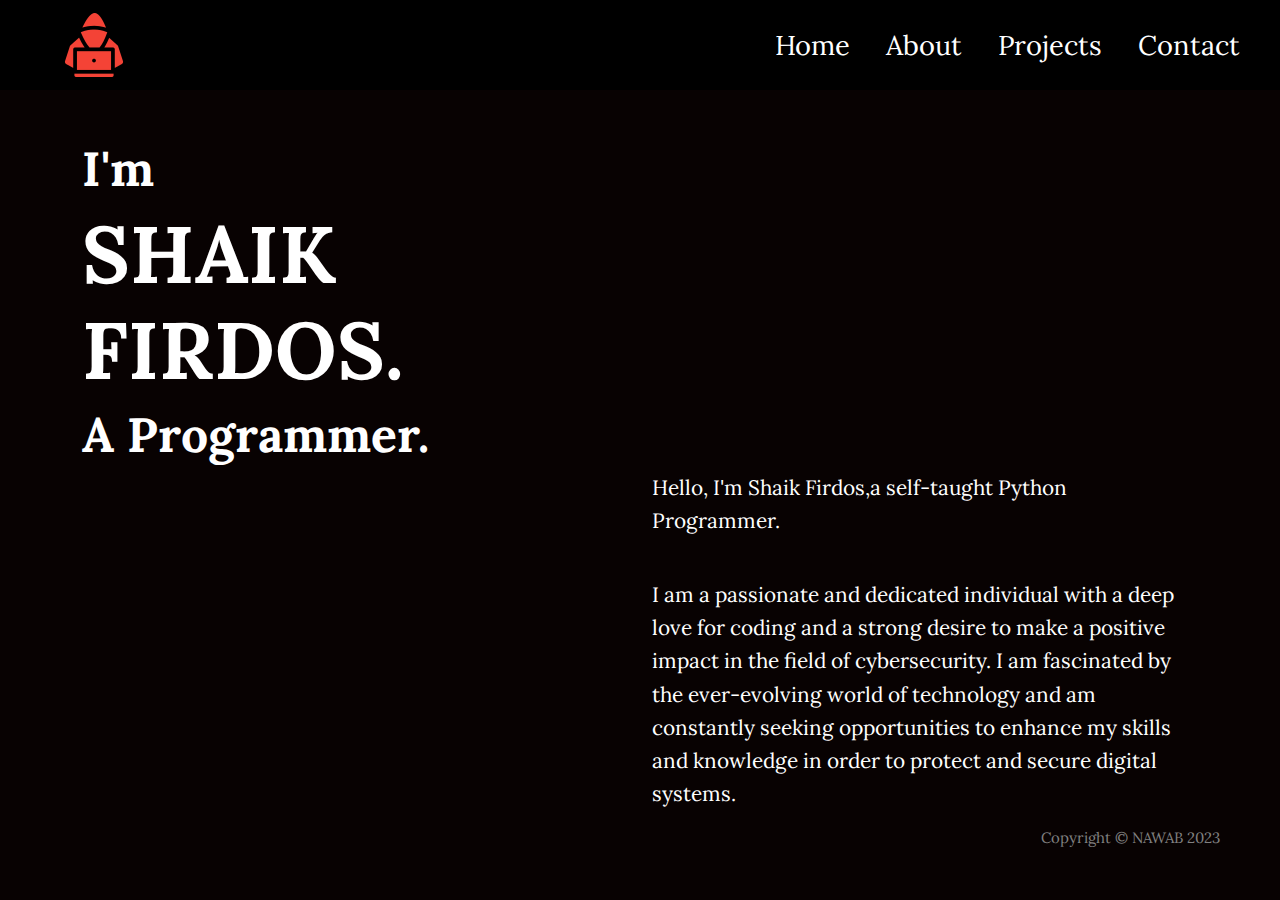
<file: index.html>
<!DOCTYPE html>
<html lang="en" dir="ltr">

<head>
    <meta name="viewport" content="width=device-width, initial-scale=1.0" charset="utf-8">
    <link rel="preconnect" href="https://fonts.googleapis.com">
    <link rel="preconnect" href="https://fonts.gstatic.com" crossorigin>
    <link href="https://fonts.googleapis.com/css2?family=Lora:ital,wght@0,400;1,700&display=swap" rel="stylesheet">
    <link href="https://cdn.jsdelivr.net/npm/bootstrap@5.3.0/dist/css/bootstrap.min.css" rel="stylesheet">
    <link rel="stylesheet" href="./styles.css">
    <link rel="icon" type="image/x-icon" href="./images/favicon.ico">
    <title>Portfolio</title>
</head>

<body>
    <nav class="navbar navbar-expand-lg navbar-dark bg-black">
        <div class="container-fluid">
            <img src="./images/hacker.png" alt="python-logo" class="navbar-brand">
            <button class="navbar-toggler" type="button" data-bs-toggle="collapse" data-bs-target="#navbarSupportedContent" aria-controls="navbarSupportedContent" aria-expanded="false" aria-label="Toggle navigation">
                <span class="navbar-toggler-icon"></span>
            </button>
            <div class="collapse navbar-collapse justify-content-end" id="navbarSupportedContent">
                <ul class="navbar-nav">
                    <li class="nav-item">
                        <a class="nav-link" aria-current="page" href="./index.html">Home</a>
                    </li>
                    <li class="nav-item">
                        <a class="nav-link" href="./about.html">About</a>
                    </li>
                    <li class="nav-item">
                        <a class="nav-link" href="./projects.html">Projects</a>
                    </li>
                    <li class="nav-item">
                        <a class="nav-link" href="./contact.html">Contact</a>
                    </li>
                </ul>
            </div>
        </div>
    </nav>

    <main>
        <div class="container index-container">
            <div class="row">
                <div class="col-lg-6 col1">
                    <h2 class="intro">I'm</h2>
                    <h1 class="name">SHAIK FIRDOS.</h1>
                    <h2 class="intro">A Programmer.</h2>
                </div>
                <div class="col-lg-6 offset-lg-6 offset-sm-0 col2">
                    <p class="about">Hello, I'm Shaik Firdos,a self-taught Python Programmer.</p>
                    <br>
                    <p class="about">I am a passionate and dedicated individual with a deep love for coding and a strong desire to make a positive impact in the field of cybersecurity. I am fascinated by the ever-evolving world of technology and am constantly
                        seeking opportunities to enhance my skills and knowledge in order to protect and secure digital systems.</p>
                </div>
            </div>
        </div>
    </main>

    <footer>
        <div class="copyright">
            <p>Copyright © NAWAB 2023</p>
        </div>
    </footer>
    <script src="https://cdn.jsdelivr.net/npm/bootstrap@5.3.0/dist/js/bootstrap.bundle.min.js"></script>
    <script type="text/javascript" src="index.js"></script>
</body>

</html>
</file>
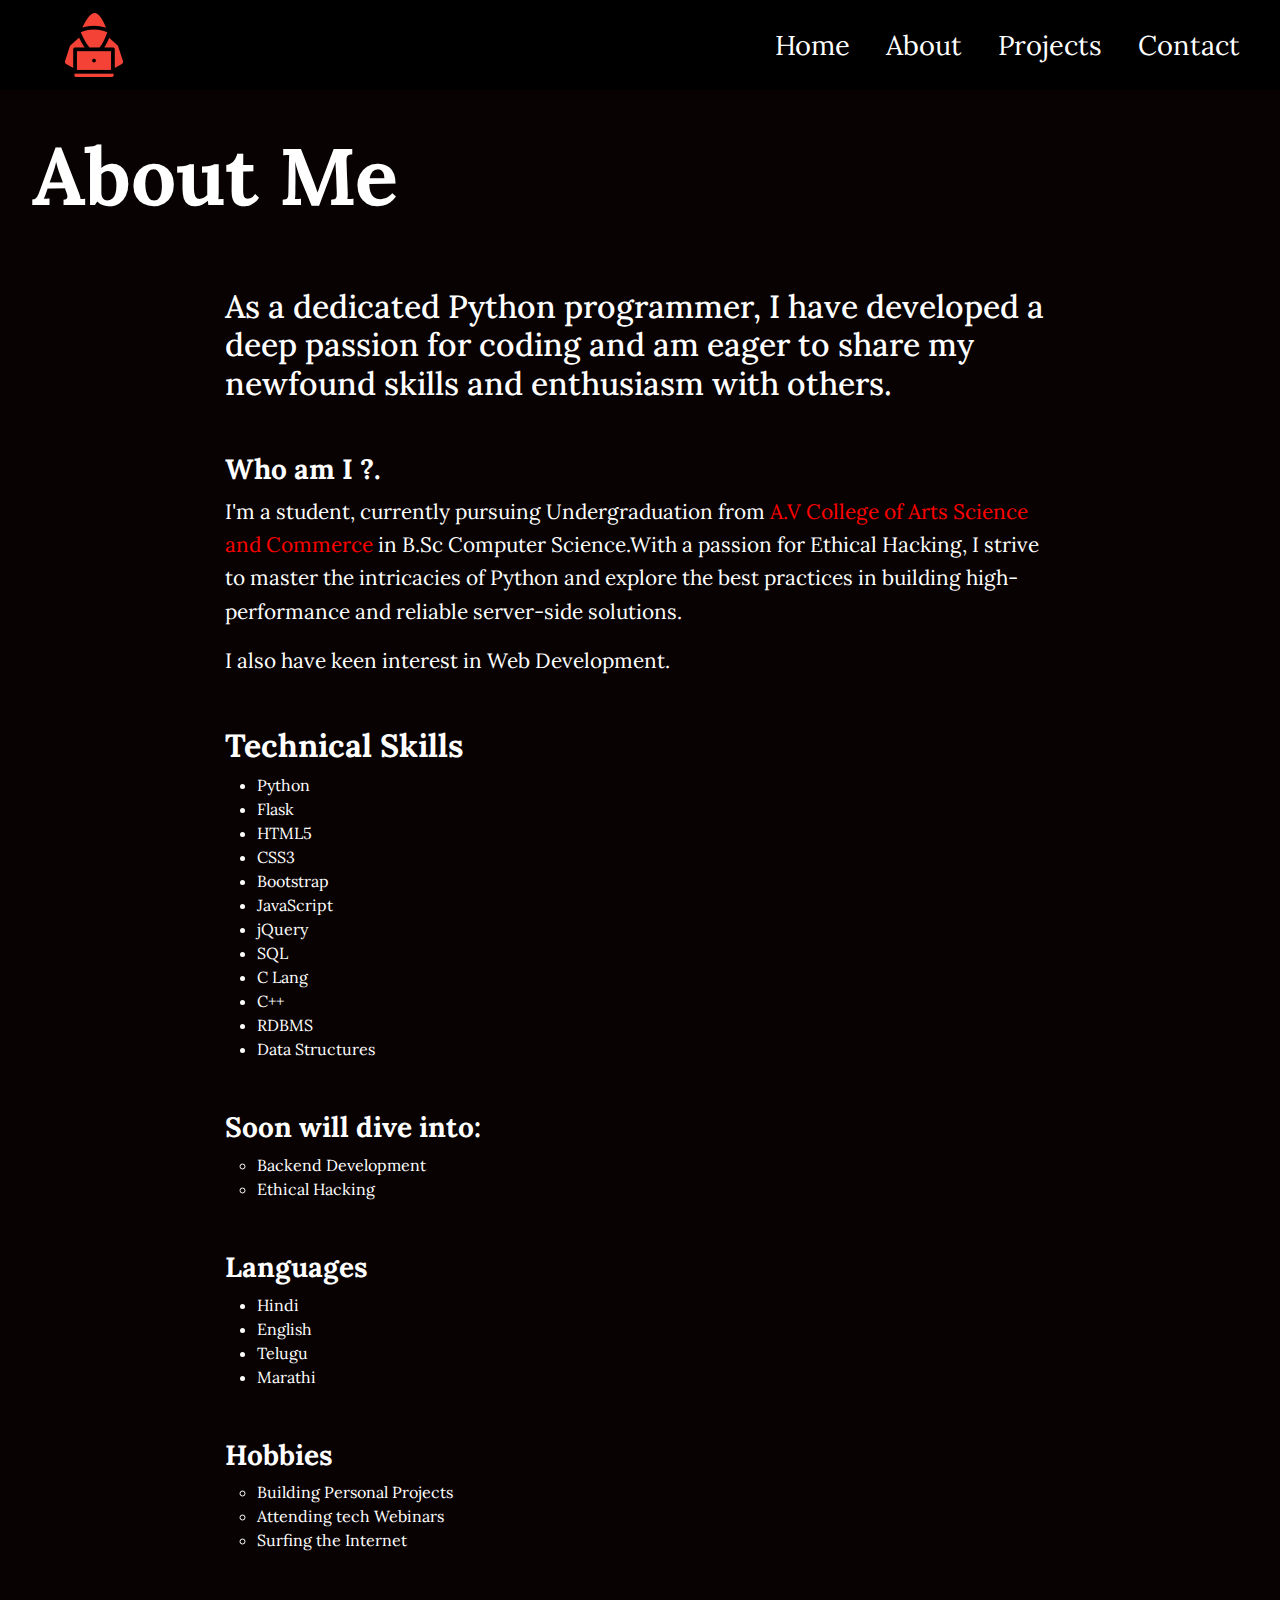
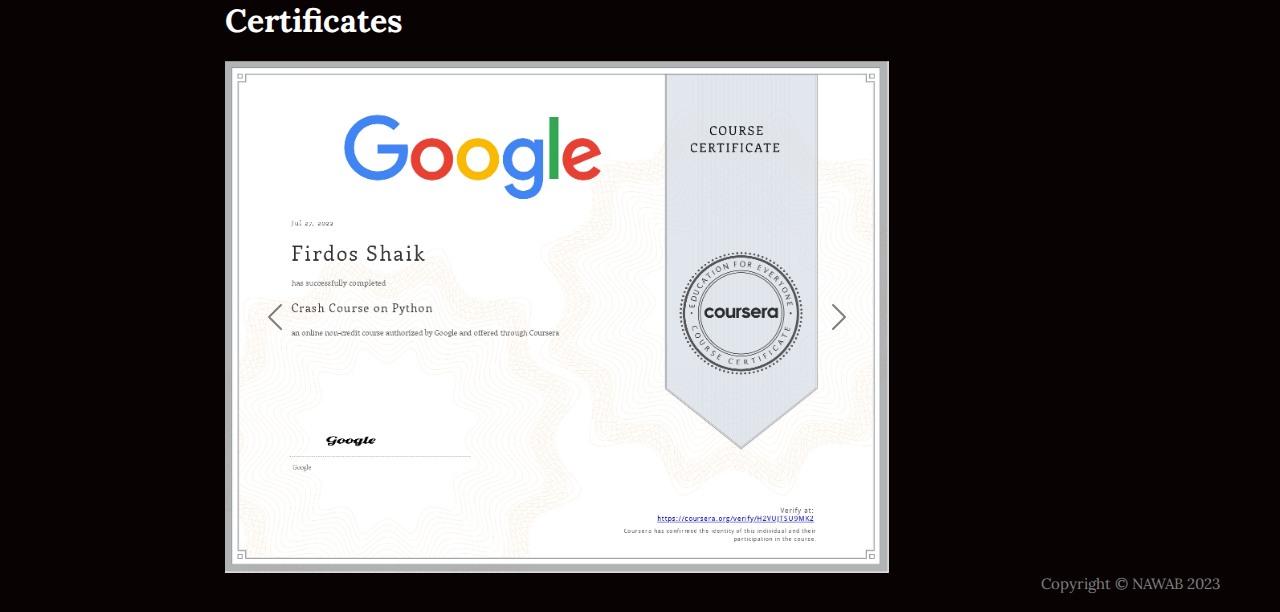
<file: about.html>
<!DOCTYPE html>
<html lang="en" dir="ltr">

<head>
    <meta name="viewport" content="width=device-width, initial-scale=1.0" charset="utf-8">
    <link rel="preconnect" href="https://fonts.googleapis.com">
    <link rel="preconnect" href="https://fonts.gstatic.com" crossorigin>
    <link href="https://fonts.googleapis.com/css2?family=Lora:ital,wght@0,400;1,700&display=swap" rel="stylesheet">
    <link href="https://cdn.jsdelivr.net/npm/bootstrap@5.3.0/dist/css/bootstrap.min.css" rel="stylesheet">
    <link rel="stylesheet" href="./styles.css">
    <link rel="icon" type="image/x-icon" href="./images/favicon.ico">
    <title>Portfolio</title>
</head>

<body>
    <nav class="navbar fixed-top navbar-expand-lg navbar-dark bg-black">
        <div class="container-fluid">
            <img src="./images/hacker.png" alt="python-logo" class="navbar-brand">
            <button class="navbar-toggler" type="button" data-bs-toggle="collapse" data-bs-target="#navbarSupportedContent" aria-controls="navbarSupportedContent" aria-expanded="false" aria-label="Toggle navigation">
                <span class="navbar-toggler-icon"></span>
            </button>
            <div class="collapse navbar-collapse justify-content-end" id="navbarSupportedContent">
                <ul class="navbar-nav">
                    <li class="nav-item">
                        <a class="nav-link" aria-current="page" href="./index.html">Home</a>
                    </li>
                    <li class="nav-item">
                        <a class="nav-link" href="./about.html">About</a>
                    </li>
                    <li class="nav-item">
                        <a class="nav-link" href="./projects.html">Projects</a>
                    </li>
                    <li class="nav-item">
                        <a class="nav-link" href="./contact.html">Contact</a>
                    </li>
                </ul>
            </div>
        </div>
    </nav>

    <main>
        <div class="top-container">
            <h1 class="heading">About Me</h1>
        </div>
        <div class="container about-container">
            <div class="row container-row">
                <div class="col-8 column">
                    <h2 class="subtitle">As a dedicated Python programmer, I have developed a deep passion for coding and am eager to share my newfound skills and enthusiasm with others.</h2>
                    <h3 class="myself">Who am I ?.</h3>
                    <p class="info">I'm a student, currently pursuing Undergraduation from <a href="http://avcollege.in/" class="college">
                            A.V College of Arts Science and Commerce
                        </a> in B.Sc Computer Science.With a passion for Ethical Hacking, I strive to master the intricacies of Python and explore the best practices in building high-performance and reliable server-side solutions.</p>
                    <p class="info">I also have keen interest in Web Development.</p>
                    <h2 class="skills">Technical Skills</h2>
                    <ul class="present-skills">
                        <li>Python</li>
                        <li>Flask</li>
                        <li>HTML5</li>
                        <li>CSS3</li>
                        <li>Bootstrap</li>
                        <li>JavaScript</li>
                        <li>jQuery</li>
                        <li>SQL</li>
                        <li>C Lang</li>
                        <li>C++</li>
                        <li>RDBMS</li>
                        <li>Data Structures</li>
                    </ul>
                    <h3 class="future-plans">Soon will dive into:</h3>
                    <ul class="future-skills">
                        <li>Backend Development</li>
                        <li>Ethical Hacking</li>
                    </ul>
                    <h3 class="languages">Languages</h3>
                    <ul class="communication">
                        <li>Hindi</li>
                        <li>English</li>
                        <li>Telugu</li>
                        <li>Marathi</li>
                    </ul>
                    <h3 class="hobby">Hobbies</h3>
                    <ul class="hobbies">
                        <li>Building Personal Projects</li>
                        <li>Attending tech Webinars</li>
                        <li>Surfing the Internet</li>
                    </ul>
                    <h2 class="certificates">Certificates</h2>
                    <div id="carouselExampleFade" class="carousel carousel-dark slide carousel-fade">
                        <div class="carousel-inner">
                            <div class="carousel-item active">
                                <img src="./images/python.jpg" class="d-block w-100" alt="python-image">
                            </div>
                            <div class="carousel-item">
                                <img src="./images/python1.jpg" class="d-block w-100" alt="python1-image">
                            </div>
                            <div class="carousel-item">
                                <img src="./images/sql.jpg" class="d-block w-100" alt="SQL-image">
                            </div>
                            <div class="carousel-item">
                                <img src="./images/python3.jpg" class="d-block w-100" alt="Python3-image">
                            </div>
                            <div class="carousel-item">
                                <img src="./images/python2.png" class="d-block w-100" alt="python2-image">
                            </div>
                            <div class="carousel-item">
                                <img src="./images/python4.png" class="d-block w-100" alt="python4-image">
                            </div>
                            <div class="carousel-item">
                                <img src="./images/GitGithub.jpg" class="d-block w-100" alt="GitGitHub-image">
                            </div>
                            <div class="carousel-item">
                                <img src="./images/HTML-CSS.png" class="d-block w-100" alt="HTML-CSS-image">
                            </div>
                        </div>
                        <button class="carousel-control-prev" type="button" data-bs-target="#carouselExampleFade" data-bs-slide="prev">
                            <span class="carousel-control-prev-icon" aria-hidden="true"></span>
                            <span class="visually-hidden">Previous</span>
                        </button>
                        <button class="carousel-control-next" type="button" data-bs-target="#carouselExampleFade" data-bs-slide="next">
                            <span class="carousel-control-next-icon" aria-hidden="true"></span>
                            <span class="visually-hidden">Next</span>
                        </button>
                    </div>
                </div>
            </div>
        </div>
    </main>

    <footer>
        <div class="copyright">
            <p>Copyright © NAWAB 2023</p>
        </div>
    </footer>
    <script src="https://cdn.jsdelivr.net/npm/bootstrap@5.3.0/dist/js/bootstrap.bundle.min.js"></script>
    <script type="text/javascript" src="index.js"></script>
</body>

</html>
</file>
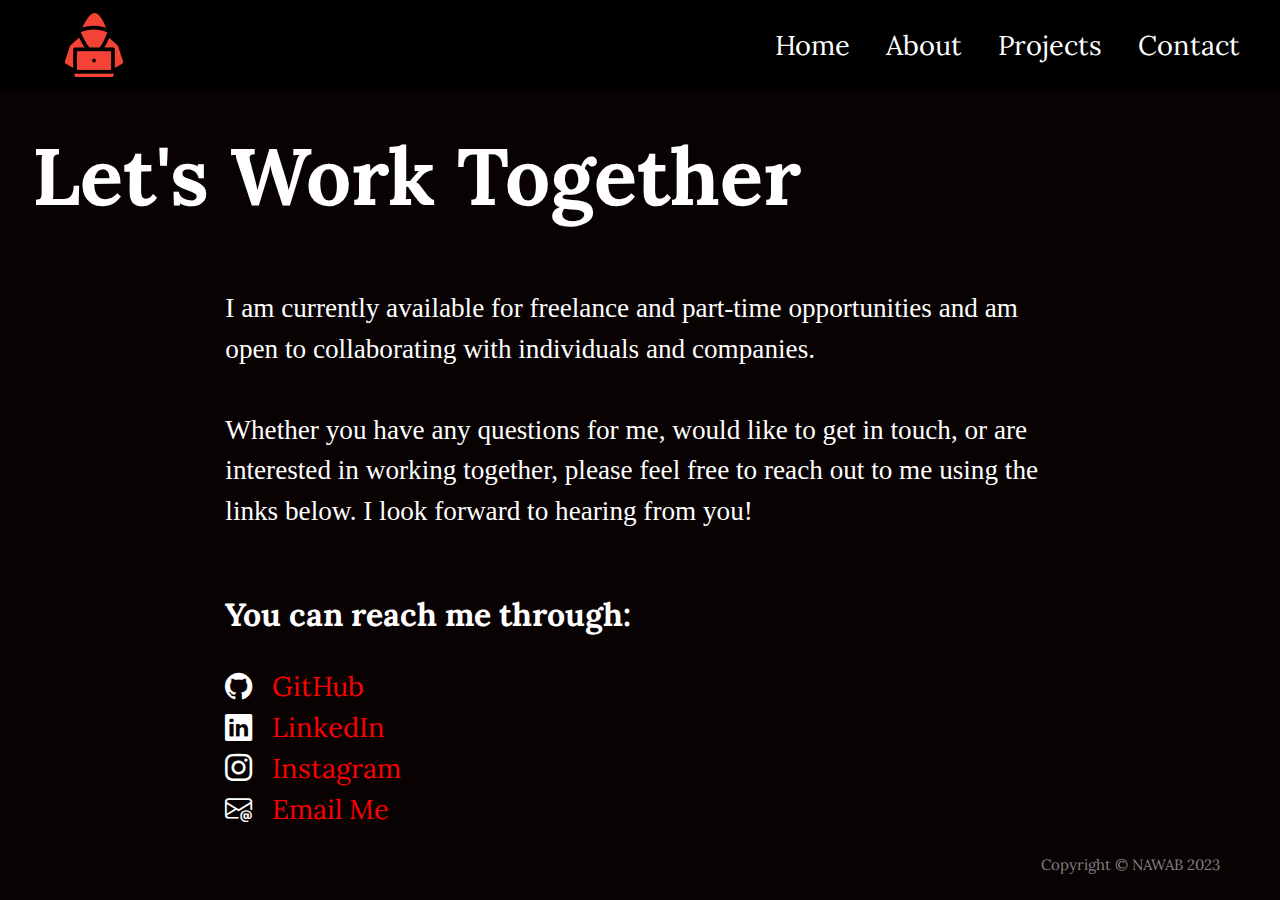
<file: contact.html>
<!DOCTYPE html>
<html lang="en" dir="ltr">

<head>
    <meta name="viewport" content="width=device-width, initial-scale=1.0" charset="utf-8">
    <link rel="preconnect" href="https://fonts.googleapis.com">
    <link rel="preconnect" href="https://fonts.gstatic.com" crossorigin>
    <link href="https://fonts.googleapis.com/css2?family=Lora:ital,wght@0,400;1,700&display=swap" rel="stylesheet">
    <link href="https://cdn.jsdelivr.net/npm/bootstrap@5.3.0/dist/css/bootstrap.min.css" rel="stylesheet">
    <link rel="stylesheet" href="https://cdn.jsdelivr.net/npm/bootstrap-icons@1.10.5/font/bootstrap-icons.css">
    <link rel="stylesheet" href="./styles.css">
    <link rel="icon" type="image/x-icon" href="./images/favicon.ico">
    <title>Portfolio</title>
</head>

<body>
    <nav class="navbar fixed-top navbar-expand-lg navbar-dark bg-black">
        <div class="container-fluid">
            <img src="./images/hacker.png" alt="python-logo" class="navbar-brand">
            <button class="navbar-toggler" type="button" data-bs-toggle="collapse" data-bs-target="#navbarSupportedContent" aria-controls="navbarSupportedContent" aria-expanded="false" aria-label="Toggle navigation">
                <span class="navbar-toggler-icon"></span>
            </button>
            <div class="collapse navbar-collapse justify-content-end" id="navbarSupportedContent">
                <ul class="navbar-nav">
                    <li class="nav-item">
                        <a class="nav-link" aria-current="page" href="./index.html">Home</a>
                    </li>
                    <li class="nav-item">
                        <a class="nav-link" href="./about.html">About</a>
                    </li>
                    <li class="nav-item">
                        <a class="nav-link" href="./projects.html">Projects</a>
                    </li>
                    <li class="nav-item">
                        <a class="nav-link" href="./contact.html">Contact</a>
                    </li>
                </ul>
            </div>
        </div>
    </nav>

    <main>
        <div class="top-container">
            <h1 class="heading">Let's Work Together</h1>
        </div>
        <div class="container about-container">
            <div class="row container-row">
                <div class="col-8">
                    <p class="message">I am currently available for freelance and part-time opportunities and am open to collaborating with individuals and companies.</p>
                    <br>
                    <p class="message">Whether you have any questions for me, would like to get in touch, or are interested in working together, please feel free to reach out to me using the links below. I look forward to hearing from you!</p>
                    <br>
                    <br>
                    <h2 class="msg">You can reach me through:</h2>
                    <br>
                    <a href="https://github.com/shaikfirdos786" class="medium" target="_blank"><i class="bi bi-github"></i>GitHub</a>
                    <br>
                    <a href="https://www.linkedin.com/in/firdos-shaik-551b4222b/" class="medium" target="_blank"><i class="bi bi-linkedin"></i>LinkedIn</a>
                    <br>
                    <a href="https://www.instagram.com/shaikfirdosraza/" class="medium" target="_blank"><i class="bi bi-instagram"></i>Instagram</a>
                    <br>
                    <a href="mailto:fidduraza9876@gmail.com?subject=Collaborate" class="medium" target="_blank">
                        <i class="bi bi-envelope-at"></i>Email Me
                    </a>
                    <br>
                    <br>


                </div>
            </div>
        </div>
    </main>

    <footer>
        <div class="copyright">
            <p>Copyright © NAWAB 2023</p>
        </div>
    </footer>
    <script src="https://cdn.jsdelivr.net/npm/bootstrap@5.3.0/dist/js/bootstrap.bundle.min.js"></script>
    <script type="text/javascript" src="index.js"></script>
</body>

</html>
</file>
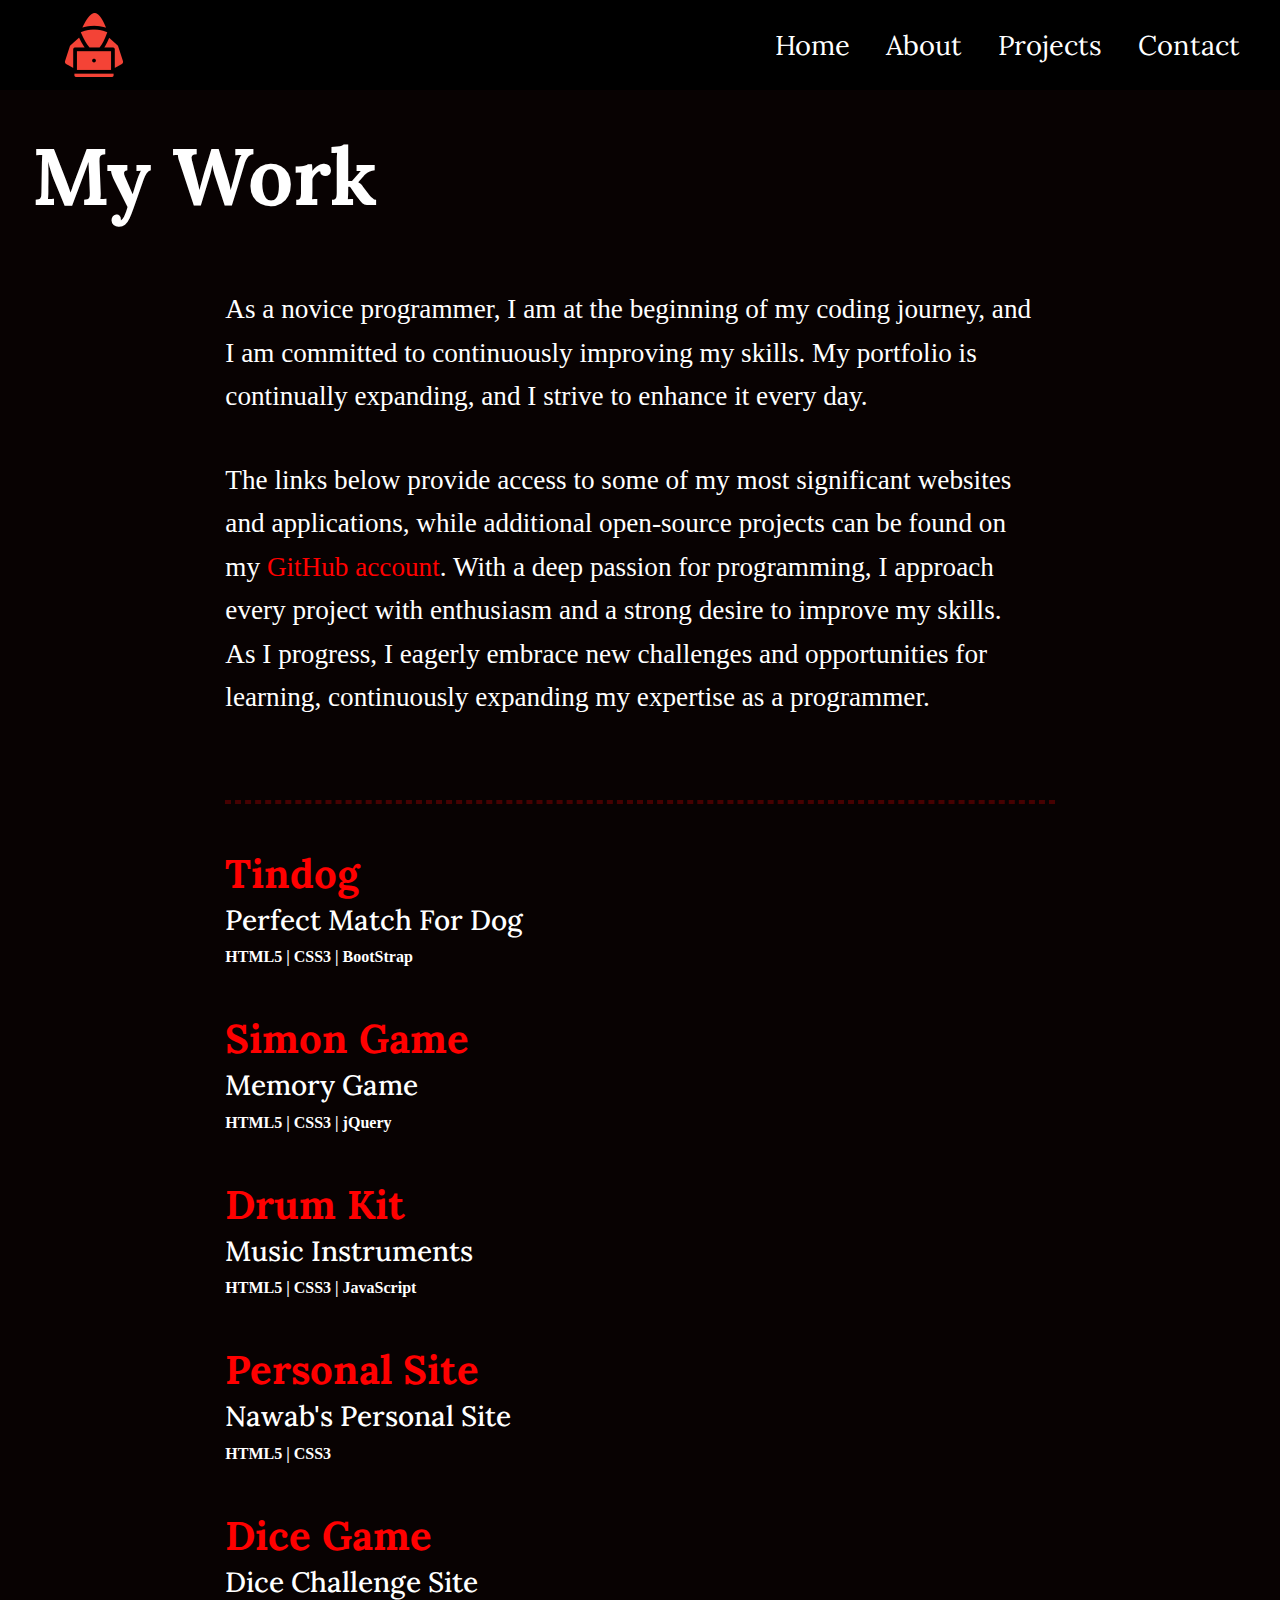
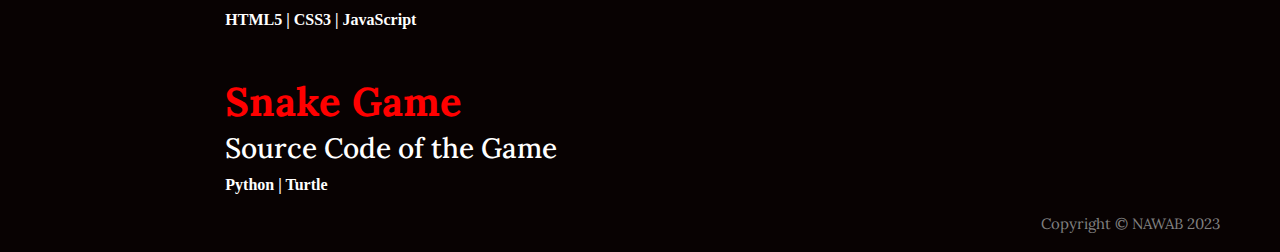
<file: projects.html>
<!DOCTYPE html>
<html lang="en" dir="ltr">

<head>
    <meta name="viewport" content="width=device-width, initial-scale=1.0" charset="utf-8">
    <link rel="preconnect" href="https://fonts.googleapis.com">
    <link rel="preconnect" href="https://fonts.gstatic.com" crossorigin>
    <link href="https://fonts.googleapis.com/css2?family=Lora:ital,wght@0,400;1,700&display=swap" rel="stylesheet">
    <link href="https://cdn.jsdelivr.net/npm/bootstrap@5.3.0/dist/css/bootstrap.min.css" rel="stylesheet">
    <link rel="stylesheet" href="./styles.css">
    <link rel="icon" type="image/x-icon" href="./images/favicon.ico">
    <title>Portfolio</title>
</head>

<body>
    <nav class="navbar fixed-top navbar-expand-lg navbar-dark bg-black">
        <div class="container-fluid">
            <img src="./images/hacker.png" alt="python-logo" class="navbar-brand">
            <button class="navbar-toggler" type="button" data-bs-toggle="collapse" data-bs-target="#navbarSupportedContent" aria-controls="navbarSupportedContent" aria-expanded="false" aria-label="Toggle navigation">
                <span class="navbar-toggler-icon"></span>
            </button>
            <div class="collapse navbar-collapse justify-content-end" id="navbarSupportedContent">
                <ul class="navbar-nav">
                    <li class="nav-item">
                        <a class="nav-link" aria-current="page" href="./index.html">Home</a>
                    </li>
                    <li class="nav-item">
                        <a class="nav-link" href="./about.html">About</a>
                    </li>
                    <li class="nav-item">
                        <a class="nav-link" href="./projects.html">Projects</a>
                    </li>
                    <li class="nav-item">
                        <a class="nav-link" href="./contact.html">Contact</a>
                    </li>
                </ul>
            </div>
        </div>
    </nav>

    <main>
        <div class="top-container">
            <h1 class="heading">My Work</h1>
        </div>
        <div class="container about-container">
            <div class="row container-row">
                <div class="col-8 column">
                    <p class="work-info">As a novice programmer, I am at the beginning of my coding journey, and I am committed to continuously improving my skills. My portfolio is continually expanding, and I strive to enhance it every day.</p>
                    <br>
                    <p class="work-info">The links below provide access to some of my most significant websites and applications, while additional open-source projects can be found on my <a href="https://github.com/shaikfirdos786?tab=repositories" class="github" target="_blank">GitHub account</a>. With a deep passion for programming, I approach every project with enthusiasm and a strong desire to improve my skills. As I progress, I eagerly embrace new challenges and opportunities for learning, continuously expanding my expertise as a programmer.</p>
                    <br>
                    <br>
                    <hr>
                    <br>
                    <a href="https://shaikfirdos786.github.io/Tindog/" class="project" target="_blank">Tindog</a>
                    <h3 class="site-info">Perfect Match For Dog</h3>
                    <p class="project-info">HTML5 | CSS3 | BootStrap</p>
                    <br>

                    <a href="https://shaikfirdos786.github.io/Simon/" class="project" target="_blank">Simon Game</a>
                    <h3 class="site-info">Memory Game</h3>
                    <p class="project-info">HTML5 | CSS3 | jQuery</p>
                    <br>

                    <a href="https://shaikfirdos786.github.io/Drum-Kit/" class="project" target="_blank">Drum Kit</a>
                    <h3 class="site-info">Music Instruments</h3>
                    <p class="project-info">HTML5 | CSS3 | JavaScript</p>
                    <br>

                    <a href="https://shaikfirdos786.github.io/Personal_Website/" class="project" target="_blank">Personal Site</a>
                    <h3 class="site-info">Nawab's Personal Site</h3>
                    <p class="project-info">HTML5 | CSS3</p>
                    <br>

                    <a href="https://shaikfirdos786.github.io/Dice-Challenge/" class="project" target="_blank">Dice Game</a>
                    <h3 class="site-info">Dice Challenge Site</h3>
                    <p class="project-info">HTML5 | CSS3 | JavaScript</p>
                    <br>

                    <a href="https://github.com/shaikfirdos786/100DaysOfCoding" class="project" target="_blank">Snake Game</a>
                    <h3 class="site-info">Source Code of the Game</h3>
                    <p class="project-info">Python | Turtle</p>

                </div>
            </div>
        </div>
    </main>

    <footer>
        <div class="copyright">
            <p>Copyright © NAWAB 2023</p>
        </div>
    </footer>
    <script src="https://cdn.jsdelivr.net/npm/bootstrap@5.3.0/dist/js/bootstrap.bundle.min.js"></script>
    <script type="text/javascript" src="index.js"></script>
</body>

</html>
</file>
<file: styles.css>
/* Global styles */
body {
    background-color: #080202;
    color: white;
    font-family: 'Lora', serif;
}

/* styles for index.html */
.index-container{
    margin-top: 50px;
}

.navbar .nav-link, .work-info, .message, .medium{
    font-size: 1.7rem;
}

.navbar .nav-link, .work-info, .bi {
    margin-right: 20px;
    color: white;
}

.navbar .nav-link:hover,.heading:hover, .myself:hover, .skills:hover, .future-plans:hover, .languages:hover, .certificates:hover, .hobby:hover, .msg:hover, .bi:hover {
    color: red;
}

.navbar-brand{
    margin-left: 50px;
}

.heading, .name{
    font-weight: 700;
    font-size: 5rem;
}

.name:hover {
    background: linear-gradient(to right, #CD1818,
            #F5F5F5, #9DB2BF, #213363);
    -webkit-text-fill-color: transparent;
    -webkit-background-clip: text;
}

.information, .intro{
    font-weight: bold;
    font-size: 3rem;
}

.info, .about, .work-info{
    line-height: 1.6;
}

.info, .about{
    font-size: 1.3rem;
}

.copyright {
    font-size: 15px;
    color: gray;
    position: relative;
    bottom: 0;
    right: 60px;
    text-align: right;
    width: 100%;
}

/* styles for about.html */
.about-container{
    max-width: 100%;
    margin-top: 4rem;
}

.college, .github{
    color: red;
    text-decoration: none;
}

.skills, .myself, .future-plans, .languages, .certificates, .hobby{
    margin-top: 50px;
}

.container-row{
    justify-content: center;
}

.top-container{
    padding-left: 2rem;
    margin-top: 10%;
}

.myself, .skills, .future-plans, .languages, .certificates, .hobby{
    font-weight: bolder;
}

.future-skills, .hobbies{
    list-style-type: circle;
}

.certificates{
    margin-bottom: 20px;
}

li:hover{
    color: green;
}

.carousel{
    width: 80%;
}


/* styles for projects.html */
.work-info{
    font-family: serif;
}

hr{
    border: 2px dashed red;
}

.project, .medium{
    text-decoration: none;
    color: red;
}

.project{
    font-size: 2.5rem;
    font-weight: bold;

}

.project-info{
    font-family: cursive;
    font-weight: bold;
}

.project-info:hover{
    color: #146C94;
}


/* styles for contact.html */
.message{
    font-family: serif;
}

.msg{
    font-weight: 700;
}


@media (max-width: 1000px) {

    .navbar-brand{
        margin-left: 10px;
    }

    .index-container{
        max-width: 100%;
        max-height: 100%;
        padding: 0;
        margin-top: 20%;
        padding-left: 50px;
        padding-right: 50px;
    }

  .col1 {
    width: 100%;
    margin-bottom: 30%;
    padding: 0;
  }

  .col2 {
    width: 100%;
    padding: 0;
    margin-bottom: 20%;
  }

  .name, .heading{
      font-size: 2rem;
  }

  .intro, .msg, .site-info{
      font-size: 1.2rem;
  }

  .about, .subtitle, .info, .message{
      font-size: 1rem;
      line-height: 1.5;
  }

  .copyright{
      text-align: center;
      right: 0;
      font-size: 12px;
      margin-top: 20%
  }

  /* styles for about.html */
  .top-container{
      margin-top: 30%;
  }

  .about-container{
      padding: 0;
  }

  .carousel{
      width: 100%;
  }

  /* styles for projects.html */
  .work-info{
      font-size: .9rem;
  }

  /* styles for contact.html */
  .medium, .project{
      font-size: 1.5rem;
  }

  /* style for about.html and projects.html */
  .column{
    width: 80%;
  }


}
</file>
